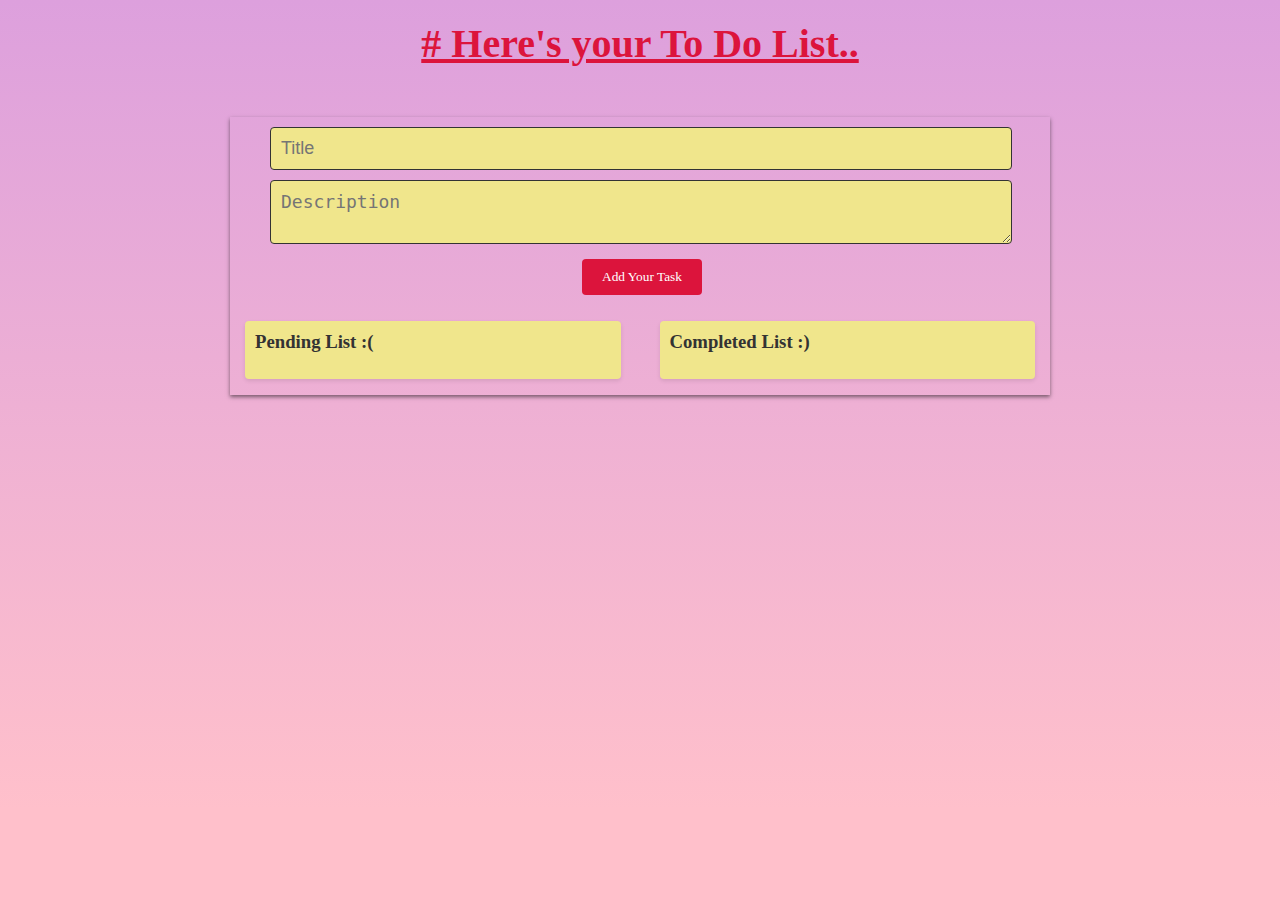
<file: index.html>
<!-- TASK II:To Do App -->
<!DOCTYPE html>
<html>
<head>
  <title>TASK II:To Do App</title>
  <link rel="stylesheet" type="text/css" href="todo.css">
</head>
<body>
  <h2># Here's your To Do List..</h2>
  <div class="container">
    <div class="form-container">
      <form id="list-form">
        <input type="text" id="list-title" placeholder="Title" required>
        <textarea id="list-description" placeholder="Description"></textarea>
        <button class="add" type="submit" style="font-family:cursive">Add Your Task</button>
      </form>
    </div>
    <div class="lists-container">
      <div class="list" id="pending-list">
        <h3>Pending List :(</h3>
        <ul id="pending-tasks">

        </ul>
      </div>
      <div class="list" id="completed-list">
        <h3>Completed List :)</h3>
        <ul id="completed-tasks">

        </ul>
      </div>
    </div>
  </div>

  <script src="events.js"></script>
</body>
</html>
</file>
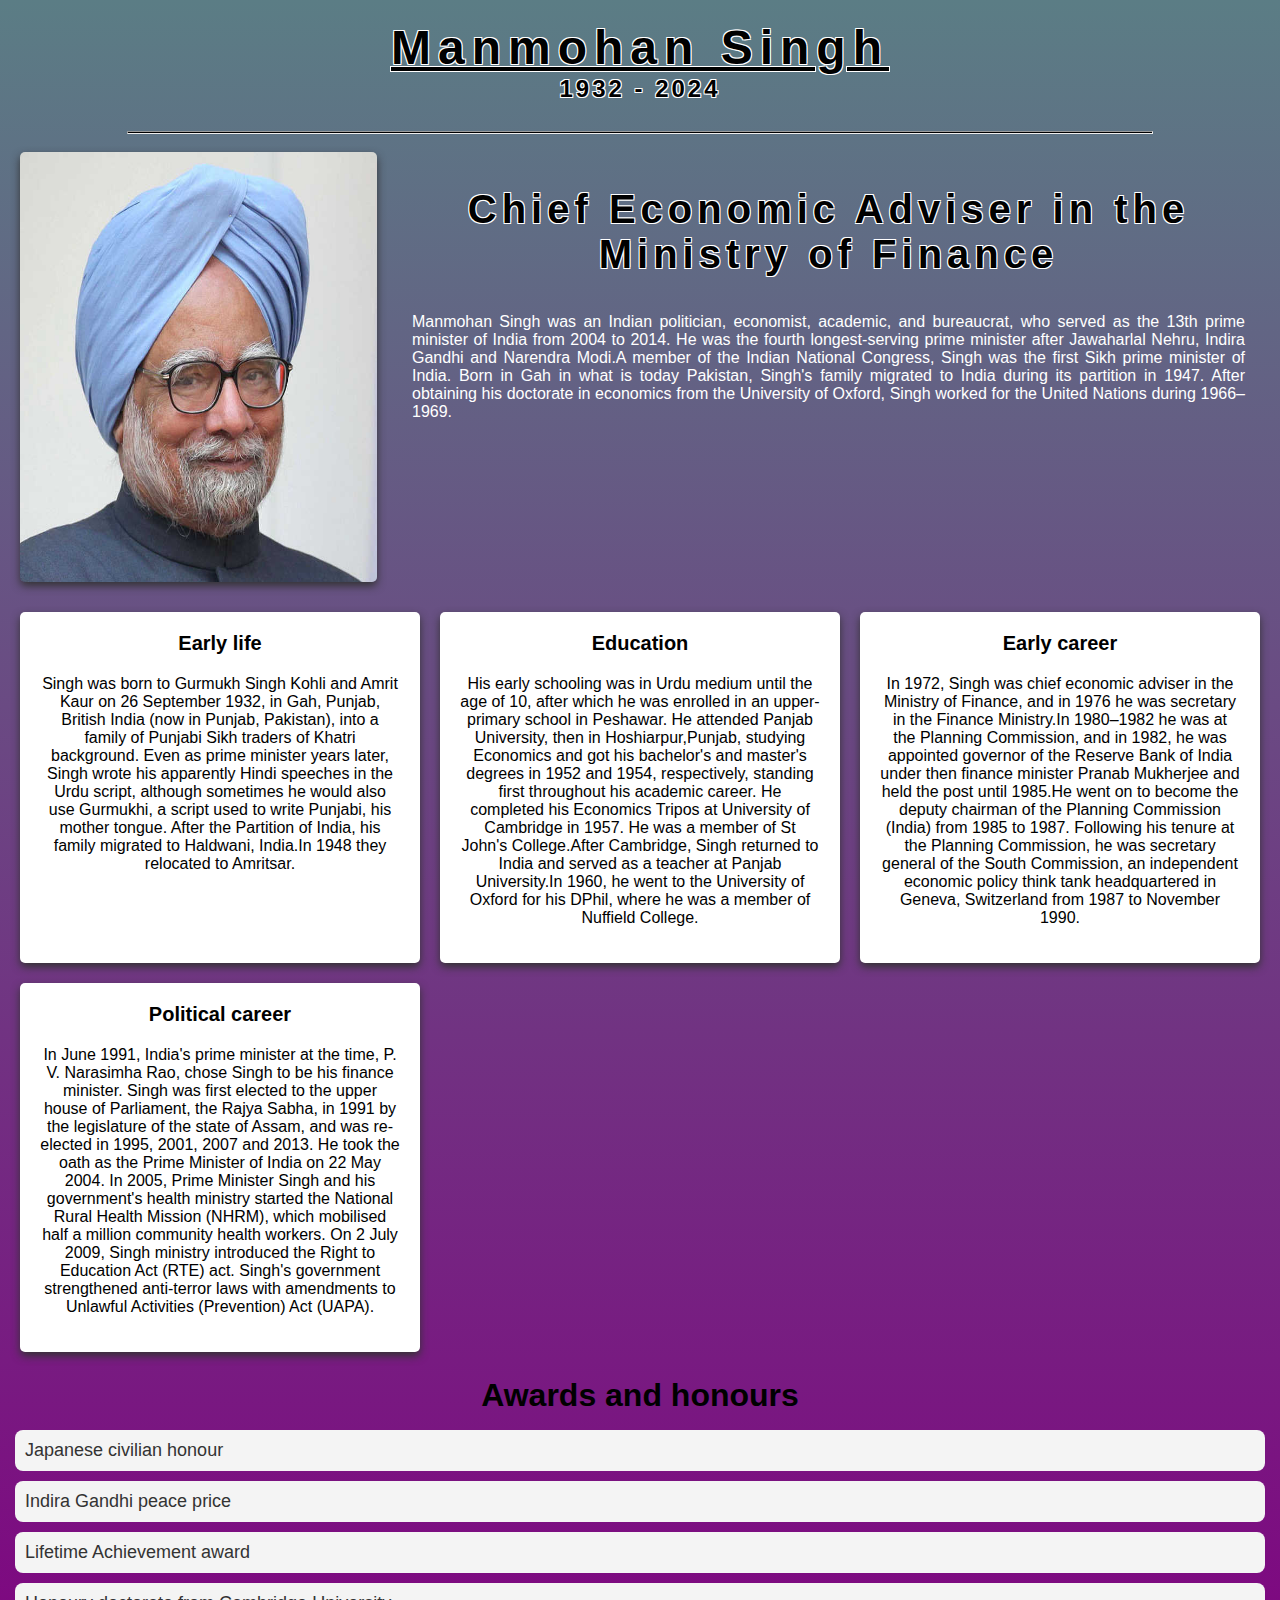
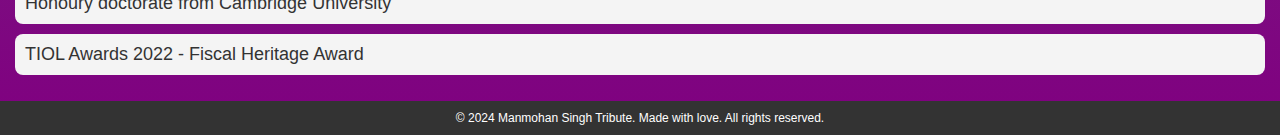
<file: landing.html>
<!-- TASK III:Tribute page -->
<!DOCTYPE html>
<html>
<head>
  <title>Manmohan Singh Tribute</title>
  <link rel="stylesheet" type="text/css" href="styles.css">
</head>
<body>
  <header>
    <h1>Manmohan Singh</h1>
    <h2>1932 - 2024</h2>
  </header>
  <hr>
  <section class="main">
    <div class="box1">
        <img src="singh2.jpg">
    </div>
    <div class="box2">
                    <h4>Chief Economic Adviser in the Ministry of Finance</h4>
                    <p>Manmohan Singh was an Indian politician, economist, academic, and bureaucrat, who served as the 13th prime minister of India from 2004 to 2014. He was the fourth longest-serving prime minister after Jawaharlal Nehru, Indira Gandhi and Narendra Modi.A member of the Indian National Congress, Singh was the first Sikh prime minister of India.
                      Born in Gah in what is today Pakistan, Singh's family migrated to India during its partition in 1947. After obtaining his doctorate in economics from the University of Oxford, Singh worked for the United Nations during 1966–1969.
                    </p><br><br>
    </div>
  </section>
  <section class="grid-container">
    <div class="grid-item">
      <h3>Early life</h3>
      <p>
        Singh was born to Gurmukh Singh Kohli and Amrit Kaur on 26 September 1932, in Gah, Punjab, British India (now in Punjab, Pakistan), into a family of Punjabi Sikh traders of Khatri background.
        Even as prime minister years later, Singh wrote his apparently Hindi speeches in the Urdu script, although sometimes he would also use Gurmukhi, a script used to write Punjabi, his mother tongue.
        After the Partition of India, his family migrated to Haldwani, India.In 1948 they relocated to Amritsar.
      </p>
    </div>
    <div class="grid-item">
      <h3>Education</h3>
      <p>
        His early schooling was in Urdu medium until the age of 10, after which he was enrolled in an upper-primary school in Peshawar.
        He attended Panjab University, then in Hoshiarpur,Punjab, studying Economics and got his bachelor's and master's degrees in 1952 and 1954, respectively, standing first throughout his academic career. He completed his Economics Tripos at University of Cambridge in 1957. He was a member of St John's College.After Cambridge, Singh returned to India and served as a teacher at Panjab University.In 1960, he went to the University of Oxford for his DPhil, where he was a member of Nuffield College.
      </p>
    </div>
    <div class="grid-item">
        <h3>Early career</h3>
        <p>
          In 1972, Singh was chief economic adviser in the Ministry of Finance, and in 1976 he was secretary in the Finance Ministry.In 1980–1982 he was at the Planning Commission, and in 1982, he was appointed governor of the Reserve Bank of India under then finance minister Pranab Mukherjee and held the post until 1985.He went on to become the deputy chairman of the Planning Commission (India) from 1985 to 1987. Following his tenure at the Planning Commission, he was secretary general of the South Commission, an independent economic policy think tank headquartered in Geneva, Switzerland from 1987 to November 1990.
        </p>
      </div>
    <div class="grid-item">
      <h3>Political career</h3>
      <p>
        In June 1991, India's prime minister at the time, P. V. Narasimha Rao, chose Singh to be his finance minister. 
        Singh was first elected to the upper house of Parliament, the Rajya Sabha, in 1991 by the legislature of the state of Assam, and was re-elected in 1995, 2001, 2007 and 2013.
        He took the oath as the Prime Minister of India on 22 May 2004.
        In 2005, Prime Minister Singh and his government's health ministry started the National Rural Health Mission (NHRM), which mobilised half a million community health workers. On 2 July 2009, Singh ministry introduced the Right to Education Act (RTE) act.
        Singh's government strengthened anti-terror laws with amendments to Unlawful Activities (Prevention) Act (UAPA). 
      </p>
    </div>
  </section>
  <section>
    <h3 class="song-container">Awards and honours</h3>
    <div class="list-container">
    <ul class="link-list">
        <li><a href="https://youtu.be/qQk3OIWJink?si=dLdo_B-vg-GQsPGm" target="_blank">Japanese civilian honour</a></li>
        <li><a href="https://youtu.be/EW2cSnoTWqE?si=Nq7PF0fveCASHkHB" target="_blank">Indira Gandhi peace price</a></li>
        <li><a href="https://youtu.be/ieLQmrqlo-w?si=csW9cS95zn_cLJ2S" target="_blank">Lifetime Achievement award</a></li>
        <li><a href="https://youtu.be/F0yAR8zON0k?si=D44v2Ty-G2RW3FQ-" target="_blank">Honoury doctorate from Cambridge University</a></li>
        <li><a href="https://youtu.be/KXKONtB2Mu4?si=P2s4IPMuFBGrZwIG" target="_blank">TIOL Awards 2022 - Fiscal Heritage Award</a></li>
      </ul>  
    </div>    
  </section>
  <footer>
    <p>© 2024 Manmohan Singh Tribute. Made with love. All rights reserved.</p>
  </footer>
</body>
</html>
</file>
<file: todo.css>
body {
    /*font-family: Arial, sans-serif;*/
    margin: 0;
    padding: 0;
    height: 100vh;
	  background: pink;
	  background: linear-gradient(plum 0%,pink 90%);
    background-attachment: fixed;
  }
  
  .container {
    max-width: 800px;
    position:relative;
    margin: 50px auto;
    padding: 10px;
    box-shadow: 0px 2px 4px rgba(0, 0, 0, 0.504);
  }
  
  .form-container {
    margin-bottom: 20px;
  }

  h2 {
    text-align: center;
    padding-top:20px;
    font-size:40px;
    text-decoration: underline;
  }
  
  h2, h3 {
    align-self: center;
    margin: 0;
    color: crimson;
  }
  
  input[type="text"], textarea {
    margin-left:30px;
    width: 90%;
    padding: 10px;
    border: 1px solid #333;
    font-size:18px;
    border-radius: 4px;
    margin-bottom: 10px;
    background-color: khaki;
  }
  
  button {
    padding: 10px 20px;
    background-color: crimson;
    color: #fff;
    border: none;
    border-radius: 4px;
    cursor: pointer;
    transition:1s;
    margin:1px;
  }
  
  button:hover {
    background-color: #000000;
  }

  .add {
    text-align: center;
    margin-left:342px;
  }
  
  .lists-container {
    display: flex;
    justify-content: space-between;
    padding:5px;
    margin:1px 0;
  }
  
  .list {
    flex-basis: 45%;
    background-color: khaki;
    padding: 10px;
    border-radius: 4px;
    box-shadow: 0px 2px 4px rgba(0, 0, 0, 0.1);
  }
  
  .list h3 {
    margin-bottom: 10px;
    font-weight: bold;
    color: #333;
  }
  
  ul {
    padding: 0;
    list-style: none;
  }
  
  li {
    padding: 10px;
    background-color: #e76767;
    border-radius: 4px;
    box-shadow: 0px 2px 4px rgba(0, 0, 0, 0.1);
    display: flex;
    flex-direction:column;
    align-items: flex-start;
    margin-bottom:10px;
  }

  .task-actions {
    display: flex;
  }
  
  .completed {
    background-color: #0ac010bf;
  }
  
  .task-actions button {
    margin-left:10px;
    justify-content: space-between;
    border: none;
    color: white;
    cursor: pointer;
  }

  .timestamp {
    font-size: 12px;
    color: #322c2c;
  }
</file>
<file: styles.css>
body {
    font-family: 'Helvetica Neue', Arial, sans-serif;
    margin: 0;
    padding: 0;
    background: linear-gradient(rgb(91, 125, 133),purple);
  }

  hr {
    width:80%;
    height:1px;
    background-color: black;
  }

  header {
    color: black;
    text-shadow: -1px -1px 0 white, 1px -1px 0 white, -1px 1px 0 white, 1px 1px 0 white;
    padding: 20px;
    text-align: center;
  }

  h4 {
    color: black;
    text-shadow: -1px -1px 0 white, 1px -1px 0 white, -1px 1px 0 white, 1px 1px 0 white;
    padding: 20px;
    margin:0;
    margin-bottom:15px;
    text-align: center;
    letter-spacing: 5px;
    font-size:40px;
    text-decoration:double;
  }

  .main {
    display:flex;
    flex-direction:row;
    width:100%;
    height: 450px;
  }

  img {
    width:100%;
    height:100%;
    border-radius:5px;
    margin-left:10px;
    box-shadow: 0px 4px 8px #333;
  }

  .box1 {
    padding:10px;
    flex-basis: 30%;
  }

  .box2 {
    flex-basis:70%;
    text-align:justify;
    padding-left:35px;
    padding-right:35px;
    padding-top:25px;
    font-weight:550;
  }

  .box2 p {
        color:white;
        font-weight:400;
        text-align: justify;
  }
  
  h1 {

    font-size: 48px; 
    margin: 0;
    letter-spacing: 7px; 
    text-decoration: underline;
  }
  
  header h2 {
    letter-spacing: 3px;
    font-size: 24px;
    margin: 0;
  }
  
  section.grid-container {
    display: grid;
    grid-template-columns: repeat(auto-fit, minmax(300px, 1fr));
    gap: 20px;
    padding: 20px;
    justify-items: center;
  }
  
  div.grid-item {
    background-color: #fff;
    padding: 20px;
    box-shadow: 0px 4px 8px #333;
    border-radius: 5px;
    text-align: center;
  }
  
  h3 {
    font-weight: 900;
    font-size: 20px;
    margin-top: 0;
  }
  
  footer {
    background-color: #333;
    color: #fff;
    padding: 10px;
    text-align: center;
  }
  
  footer p {
    font-size: 12px;
    margin: 0;
  }
  
  p {
    text-align: center;
  }

  .list-container {
    width: 100%;
    overflow: hidden;
  }

  .link-list {
    list-style: none;
    padding: 0;
    display: flex;
    flex-direction: column;
  }
  
  .link-list li {
    margin-bottom:10px;
    margin-right: 15px;
    margin-left:15px;
    flex:1;
  }
  
  .link-list li a {
    display: block;
    padding: 10px;
    background-color: #f4f4f4;
    color: #333;
    text-decoration: none;
    border-radius: 8px;
    transition: background-color 0.3s ease;
    font-size:large;
  }
  
  .link-list li a:hover {
    background-color: #ddd;
  }

  .song-container {
    margin-bottom:0;
    margin-top:5px;
    text-align: center;
    font-size:xx-large;
  }
</file>
